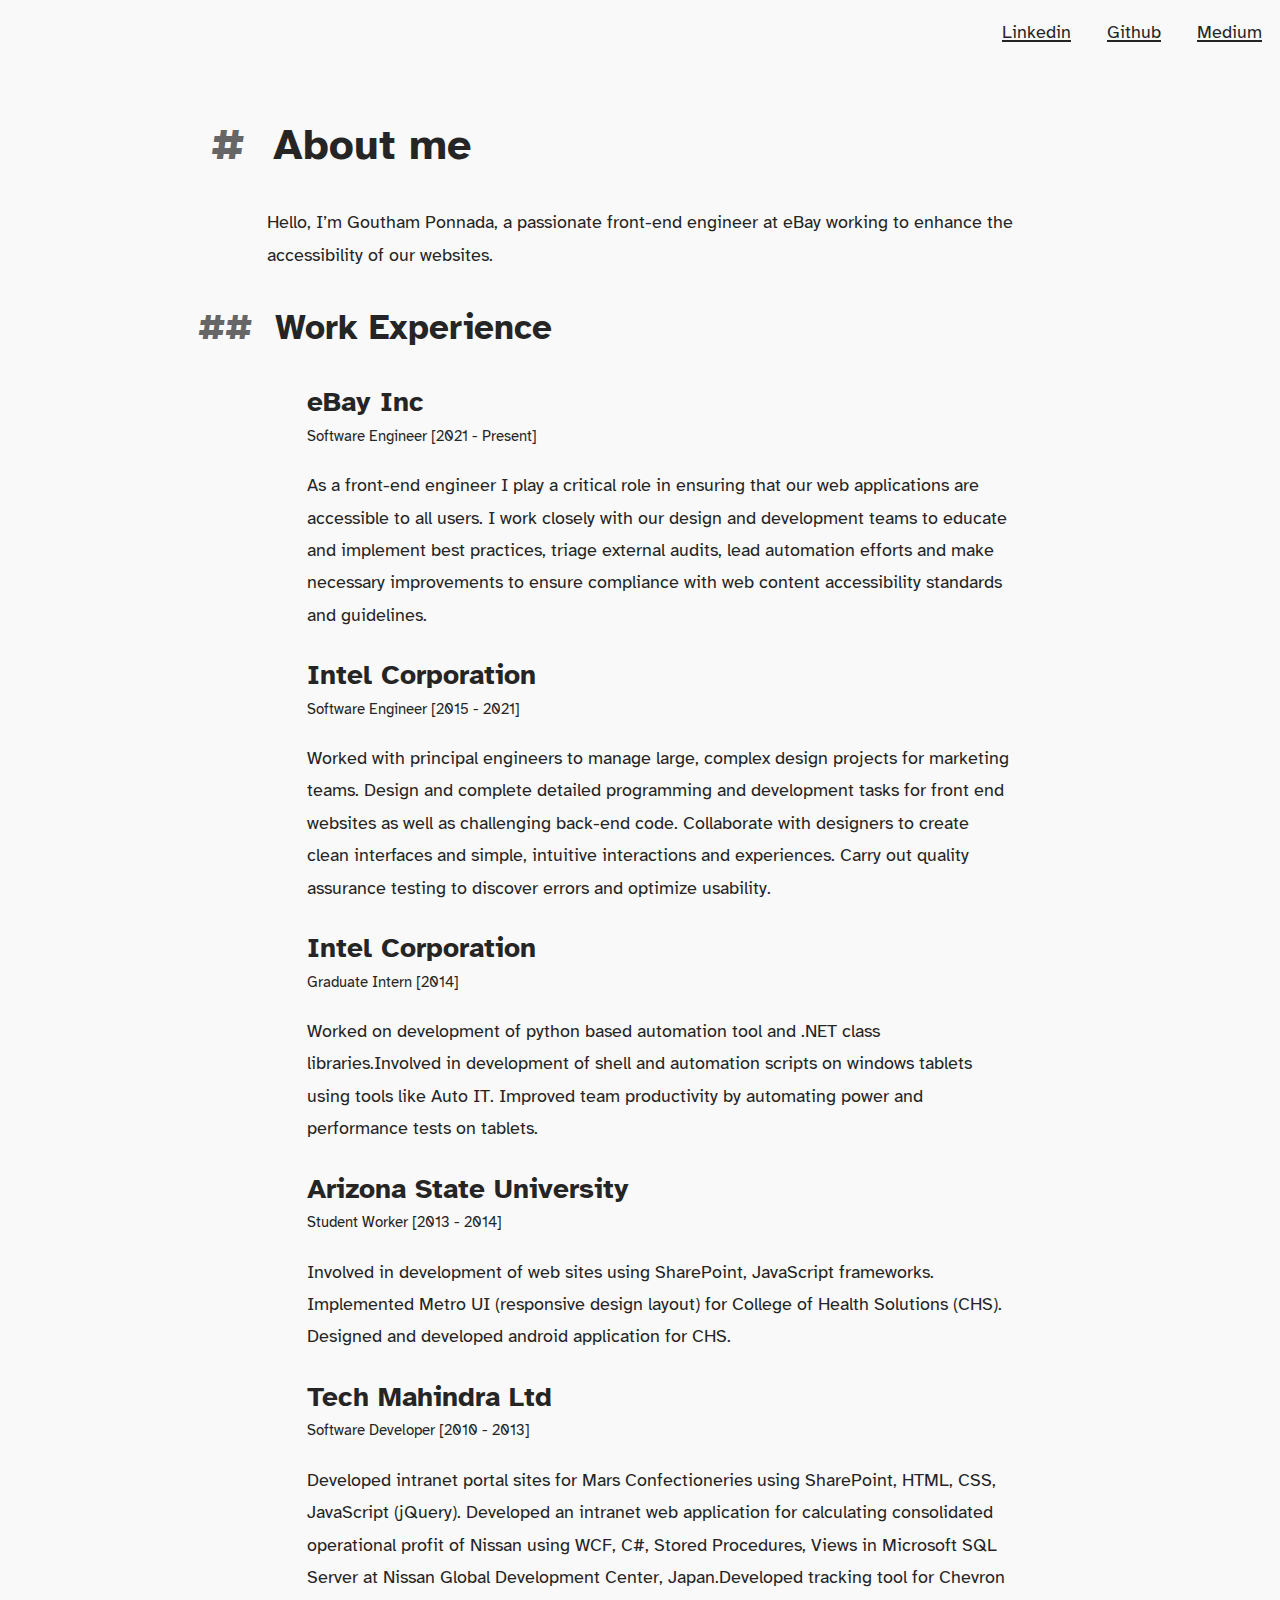
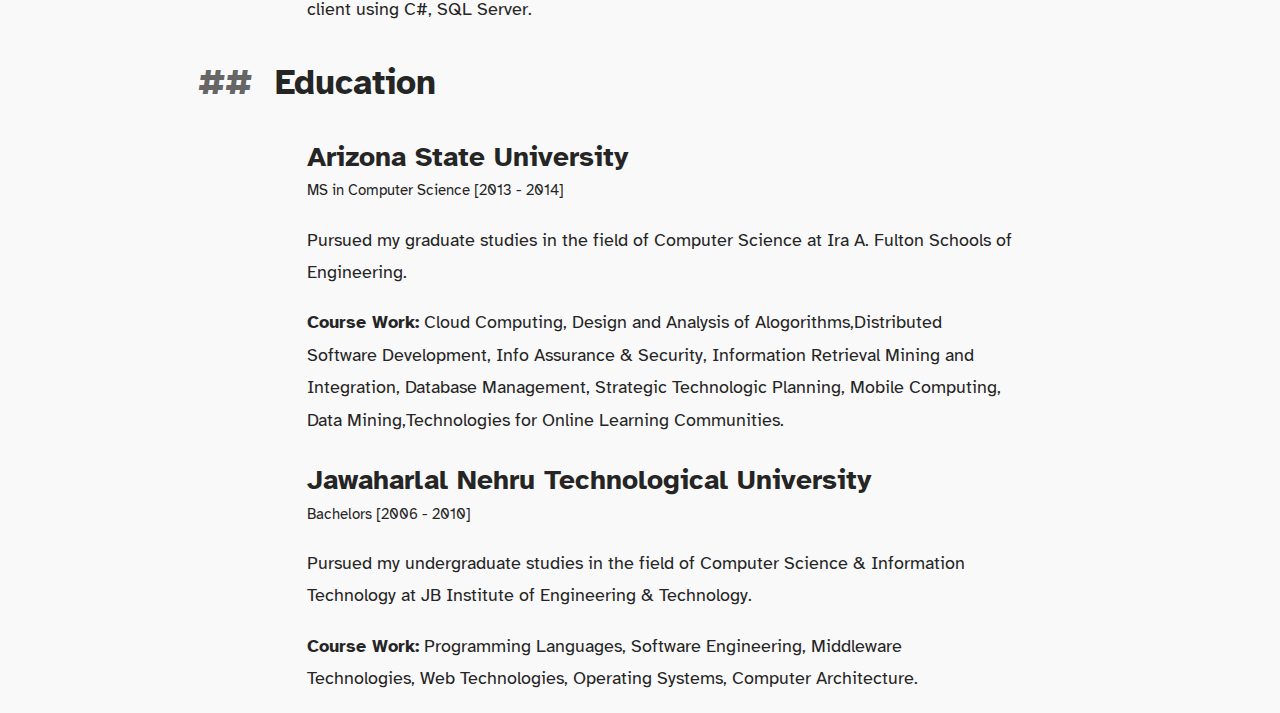
<file: index.html>
<!DOCTYPE html>
<html lang="en" dir="ltr">

<head>
  <meta charset="utf-8" />
  <meta http-equiv="X-UA-Compatible" content="IE=Edge,chrome=1" />
  <meta name="viewport" content="width=device-width, initial-scale=1" />
  <meta name="keywords" content="Goutham Ponnada Portfolio" />
  <meta name="description" content="Goutham Ponnada personal portfolio" />
  <meta name="author" content="Goutham Ponnada" />
  <title>About me | Goutham Ponnada</title>
  <link rel="preconnect" href="https://fonts.googleapis.com">
  <link rel="preconnect" href="https://fonts.gstatic.com" crossorigin>
  <link href="https://fonts.googleapis.com/css2?family=Atkinson+Hyperlegible:ital,wght@0,400;0,700;1,400;1,700&display=swap" rel="stylesheet">
  <link rel="shortcut icon" href="Images/favicon/favicon.ico" />
  <link rel="apple-touch-icon" href="Images/favicon/apple-touch-icon.png" />
  <meta property="og:title" content="About me | Goutham Ponnada">
  <meta property="og:url" content="https://saiponnada.github.io/">
  <meta property="og:description" content="Hi, I’m Goutham Ponnada, software engineer at eBay.">
  <meta property="og:image" content="https://avatars.githubusercontent.com/u/6342519?v=4" />
  <meta property="og:image:alt" content="" />
  <meta property="og:site_name" content="Goutham Ponnada">
  <meta property="og:locale" content="en_US">
  <link rel="stylesheet" href="css/dark.css" media="(prefers-color-scheme: dark)" />
  <link rel="stylesheet" href="css/light.css" media="(prefers-color-scheme: light)" />
  <link rel="stylesheet" href="css/global.css" />
</head>

<body>
  <header>
    <ul>
      <li>
        <a href="https://www.linkedin.com/in/saiponnada" rel="noopener" target="_blank">Linkedin</a>
      </li>
      <li>
        <a href="https://github.com/saiponnada" target="_blank" rel="noopener">Github</a>
      </li>
      <li>
        <a href="https://medium.com/@saiponnada" rel="noopener" target="_blank">Medium</a>
      </li>
    </ul>
  </header>
  <main>
    <h1>About me</h1>
    <p>Hello, I’m Goutham Ponnada, a passionate front-end engineer at eBay working to enhance the accessibility of our websites.</p>
    <h2>Work Experience</h2>
    <ul>
      <li>
        <h3>eBay Inc</h3>
        <small>Software Engineer [2021 - Present]</small>
        <p>
          As a front-end engineer I play a critical role in ensuring that our web applications are accessible to all users. I work closely with our design and development teams to educate and implement best practices, triage external audits, lead automation efforts and make necessary improvements to ensure compliance with web content accessibility standards and guidelines.
        </p>
      </li>
      <li>
        <h3>Intel Corporation</h3>
        <small>Software Engineer [2015 - 2021]</small>
        <p>
          Worked with principal engineers to manage large,
          complex design projects for marketing teams. Design and complete detailed programming and
          development tasks for front end websites as well as
          challenging back-end code. Collaborate with designers to create clean
          interfaces and simple, intuitive interactions and
          experiences. Carry out quality assurance testing to discover
          errors and optimize usability.
        </p>
      </li>
      <li>
        <h3>Intel Corporation</h3>
        <small>Graduate Intern [2014]</small>
        <p>
          Worked on development of python based automation
          tool and .NET class libraries.Involved in
          development of shell and automation scripts on
          windows tablets using tools like Auto IT. Improved
          team productivity by automating power and
          performance tests on tablets.
        </p>
      </li>
      <li>
        <h3>Arizona State University</h3>
        <small>Student Worker [2013 - 2014]</small>
        <p>
          Involved in development of web sites using
          SharePoint, JavaScript frameworks. Implemented Metro
          UI (responsive design layout) for College of Health
          Solutions (CHS). Designed and developed android
          application for CHS.
        </p>
      </li>
      <li>
        <h3>Tech Mahindra Ltd</h3>
        <small>Software Developer [2010 - 2013]</small>
        <p>
          Developed intranet portal sites for Mars
          Confectioneries using SharePoint, HTML, CSS,
          JavaScript (jQuery). Developed an intranet web
          application for calculating consolidated operational
          profit of Nissan using WCF, C#, Stored Procedures,
          Views in Microsoft SQL Server at Nissan Global
          Development Center, Japan.Developed tracking tool
          for Chevron client using C#, SQL Server.
        </p>
      </li>
    </ul>
    <h2>Education</h2>
    <ul>
      <li>
        <h3>Arizona State University</h3>
        <small>MS in Computer Science [2013 - 2014]</small>
        <p>
          Pursued my graduate studies in the field of Computer
          Science at Ira A. Fulton Schools of Engineering.
        </p>
        <p>
          <strong>Course Work:</strong> Cloud Computing,
          Design and Analysis of Alogorithms,Distributed
          Software Development, Info Assurance & Security,
          Information Retrieval Mining and Integration,
          Database Management, Strategic Technologic Planning,
          Mobile Computing, Data Mining,Technologies for
          Online Learning Communities.
        </p>
      </li>
      <li>
        <h3>Jawaharlal Nehru Technological University</h3>
        <small>Bachelors [2006 - 2010]</small>
        <p>
          Pursued my undergraduate studies in the field of
          Computer Science & Information Technology at JB
          Institute of Engineering & Technology.
        </p>
        <p>
          <strong>Course Work:</strong> Programming Languages,
          Software Engineering, Middleware Technologies, Web
          Technologies, Operating Systems, Computer
          Architecture.
        </p>
      </li>
    </ul>
  </main>
</body>

</html>
</file>
<file: css/dark.css>
:root {
  --color-bg:#252525;
  --color-text:#f9f9f9;
  --color-mid: #b3b3b3;
  --color-mid-glare: #666;
  --space-zero: clamp(0rem, -0.02rem + 0.11vw, 0.0625rem);
  --space-2xs: clamp(0.25rem, 0.16rem + 0.43vw, 0.5rem);
  --space-xs: clamp(0.75rem, 0.71rem + 0.22vw, 0.875rem);
  --space-s: clamp(1rem, 0.96rem + 0.22vw, 1.125rem);
  --space-m: clamp(1.5rem, 1.43rem + 0.33vw, 1.6875rem);
  --space-l: clamp(2rem, 1.91rem + 0.43vw, 2.25rem);
  --space-xl: clamp(3rem, 2.87rem + 0.65vw, 3.375rem);
  --space-2xl: clamp(4rem, 3.83rem + 0.87vw, 4.5rem);
  --space-3xl: clamp(5rem, 4.78rem + 1.09vw, 5.625rem);
  --space-4xl: clamp(6rem, 5.74rem + 1.3vw, 6.75rem);
  --space-xs-s: clamp(0.75rem, 0.62rem + 0.65vw, 1.125rem);
  --space-s-m: clamp(1rem, 0.76rem + 1.2vw, 1.6875rem);
  --space-s-l: clamp(1rem, 0.57rem + 2.17vw, 2.25rem);
  --space-m-l: clamp(1.5rem, 1.24rem + 1.3vw, 2.25rem);
  --space-l-xl: clamp(2rem, 1.52rem + 2.39vw, 3.375rem);
  --space-xl-2xl: clamp(3rem, 2.48rem + 2.61vw, 4.5rem);
  --space-2xl-3xl: clamp(4rem, 3.43rem + 2.83vw, 5.625rem);
  --space-3xl-4xl: clamp(5rem, 4.39rem + 3.04vw, 6.75rem);
  --size-base: clamp(1rem, 0.96rem + 0.22vw, 1.125rem);
  --size-step-0: clamp(0.8125rem, 0.79rem + 0.11vw, 0.875rem);
  --size-step-1: clamp(1.1875rem, 1.12rem + 0.33vw, 1.375rem);
  --size-step-2: clamp(1.4375rem, 1.33rem + 0.54vw, 1.75rem);
  --size-step-3: clamp(1.6875rem, 1.51rem + 0.87vw, 2.1875rem);
  --size-step-4: clamp(2.0625rem, 1.85rem + 1.09vw, 2.6875rem);
  --font-base: 'Atkinson Hyperlegible', sans-serif;
  --gutter: var(--space-s-m);
}
</file>
<file: css/light.css>
:root {
  --color-bg: #f9f9f9;
  --color-text: #252525;
  --color-mid: #666;
  --color-mid-glare: #b3b3b3;
  --space-zero: clamp(0rem, -0.02rem + 0.11vw, 0.0625rem);
  --space-2xs: clamp(0.25rem, 0.16rem + 0.43vw, 0.5rem);
  --space-xs: clamp(0.75rem, 0.71rem + 0.22vw, 0.875rem);
  --space-s: clamp(1rem, 0.96rem + 0.22vw, 1.125rem);
  --space-m: clamp(1.5rem, 1.43rem + 0.33vw, 1.6875rem);
  --space-l: clamp(2rem, 1.91rem + 0.43vw, 2.25rem);
  --space-xl: clamp(3rem, 2.87rem + 0.65vw, 3.375rem);
  --space-2xl: clamp(4rem, 3.83rem + 0.87vw, 4.5rem);
  --space-3xl: clamp(5rem, 4.78rem + 1.09vw, 5.625rem);
  --space-4xl: clamp(6rem, 5.74rem + 1.3vw, 6.75rem);
  --space-xs-s: clamp(0.75rem, 0.62rem + 0.65vw, 1.125rem);
  --space-s-m: clamp(1rem, 0.76rem + 1.2vw, 1.6875rem);
  --space-s-l: clamp(1rem, 0.57rem + 2.17vw, 2.25rem);
  --space-m-l: clamp(1.5rem, 1.24rem + 1.3vw, 2.25rem);
  --space-l-xl: clamp(2rem, 1.52rem + 2.39vw, 3.375rem);
  --space-xl-2xl: clamp(3rem, 2.48rem + 2.61vw, 4.5rem);
  --space-2xl-3xl: clamp(4rem, 3.43rem + 2.83vw, 5.625rem);
  --space-3xl-4xl: clamp(5rem, 4.39rem + 3.04vw, 6.75rem);
  --size-base: clamp(1rem, 0.96rem + 0.22vw, 1.125rem);
  --size-step-0: clamp(0.8125rem, 0.79rem + 0.11vw, 0.875rem);
  --size-step-1: clamp(1.1875rem, 1.12rem + 0.33vw, 1.375rem);
  --size-step-2: clamp(1.4375rem, 1.33rem + 0.54vw, 1.75rem);
  --size-step-3: clamp(1.6875rem, 1.51rem + 0.87vw, 2.1875rem);
  --size-step-4: clamp(2.0625rem, 1.85rem + 1.09vw, 2.6875rem);
  --font-base: 'Atkinson Hyperlegible', sans-serif;
  --gutter: var(--space-s-m);
}
</file>
<file: css/global.css>
*,
:after,
:before {
  box-sizing: border-box;
  margin: 0;
}

html {
  font: inherit;
}

html:focus-within {
  scroll-behavior: smooth;
}

body {
  margin: auto;
  font-family: var(--font-base);
  line-height: 1.5;
  min-height: 100vh;
  text-rendering: optimizeSpeed;
}

ol, ul{
  list-style: none;
}

body {
  background: var(--color-bg);
  color: var(--color-text);
  display: flex;
  flex-direction: column;
  font-family: var(--font-base);
  font-size: var(--size-base);
  font-weight: 400;
  line-height: 1.6;
}
main {
  flex: auto;
}
h1 {
  font-size: var(--size-step-4);
  margin: var(--space-l) 0;
}
h2 {
  font-size: var(--size-step-3);
  margin: var(--space-l) 0;
}
h3 {
  font-size: var(--size-step-2);
  margin-top: var(--space-m);
}

:is(h1, h2, h3) {
  display: flex;
  font-weight: 700;
  gap: 1ch;
  line-height: 1.2;
}

:is(h1, h2, h3):before {
  color: var(--color-mid);
}

a {
  color: currentColor;
  text-decoration-color: var(--color-dark);
  text-decoration-thickness: 2px;
  text-underline-offset: 0.2ex;
  text-decoration-skip-ink: auto;
}

a:hover {
  text-underline-offset: 0.1ex;
}

main {
  line-height: 1.8;
  max-width: 50rem;
  margin: var(--space-s) auto;
  padding-left: var(--gutter);
  padding-right: var(--gutter);
  position: relative;
  width: clamp(16rem,93vw,75rem);
}

li small {
  margin-top: var(--space-s);
}

li p {
  margin-top: var(--space-s);
}

header {
  display: flex;
  justify-content: flex-end;
}

header ul {
  display: flex;
}

header li {
  padding: var(--space-s);
}

@media (min-width: 50em) {
  h1:before {
    content: "#";
    margin-inline-start: -2ch;
  }
  h2:before {
    content: "##";
    margin-inline-start: -3ch;
  }
  h3:before {
    margin-inline-start: -4ch;
  }
}
</file>
